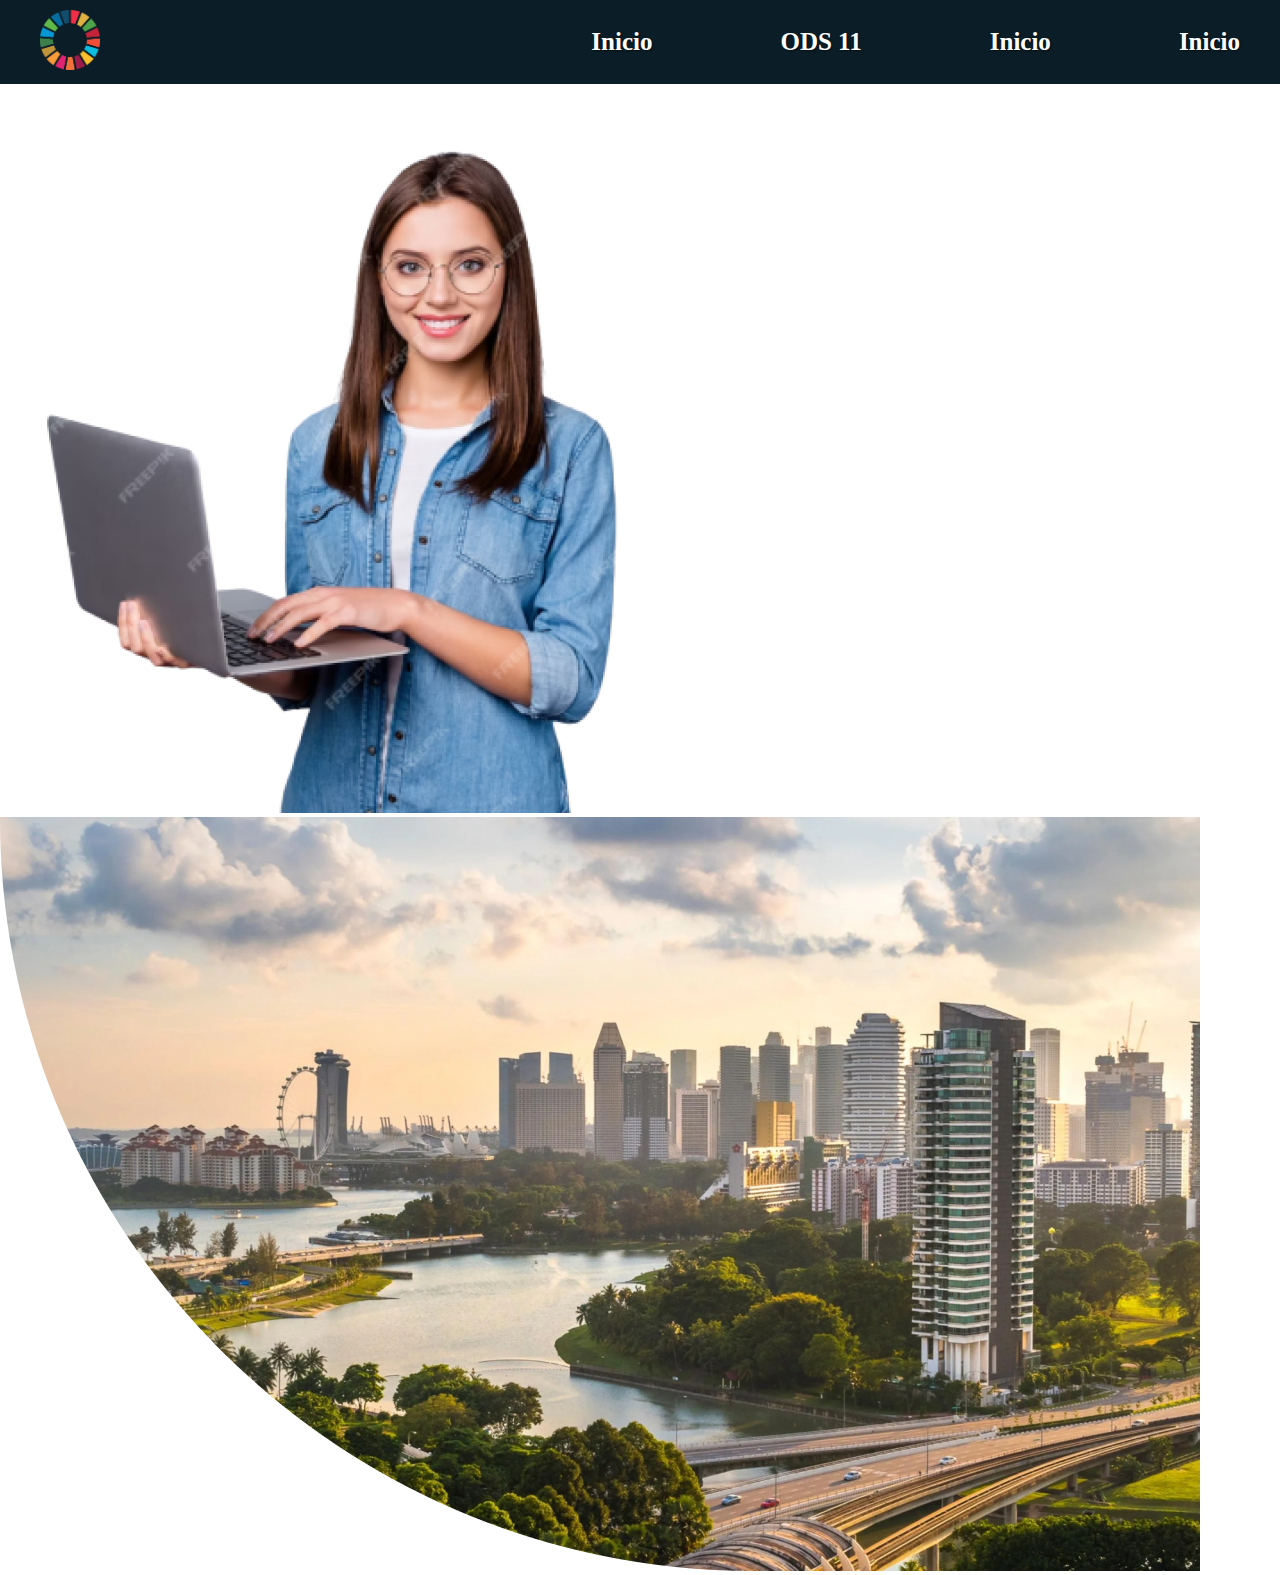
<file: reto-ods.html>
<!DOCTYPE html>
<html lang="es">

<head>
    <meta charset="UTF-8">
    <meta name="viewport" content="width=device-width, initial-scale=1.0">
    <link rel="shortcut icon" href="./index-css/img/logoSC_bPng.png">
    <title>ODS-11</title>

    <link rel="preconnect" href="https://fonts.googleapis.com">
    <link rel="preconnect" href="https://fonts.gstatic.com" crossorigin>
    <link rel="stylesheet" href="reto-css/body.css">
    <link rel="stylesheet" href="reto-css/header.css">
</head>

<body>
    <header class="main-header">
        <div class="header-container">
            <div class="logo-header">
                <img src="index-css/img/ods_logo.png" alt="Logo ODS" class="header-logo">
            </div>
            <nav class="nav-menu">
                <ul>
                    <li><a href="#">Inicio</a></li>
                    <li><a href="#">ODS 11</a></li>
                    <li><a href="#">Inicio</a></li>
                    <li><a href="#">Inicio</a></li>
                </ul>
            </nav>
        </div>
    </header>

    <div class="image-container">
        <img src="reto-css/img/cliente.png" alt="Imagen de un cliente">
        <img src="reto-css/img/image 16.png" alt="Imagen de una ciudad">
    </div>
</body>

</html>
</file>
<file: reto-css/body.css>
body {
    margin: 0;
    padding: 0;
}
</file>
<file: reto-css/header.css>
.main-header {
    background-color: #0B1D26; 
    padding: 10px 40px;
    display: flex;
    justify-content: space-between;
    align-items: center;
}

.header-container {
    display: flex;
    align-items: center;
    width: 100%;
    justify-content: space-between;
}

.logo-header img {
    height: 60px; 
}

.nav-menu ul {
    display: flex;
    gap: 8rem; 
    list-style: none;
    margin: 0;
    padding: 0;
}

.nav-menu a {
    text-decoration: none;
    color: #fff;
    font-size: 25px; 
    font-weight: bold;
    text-shadow: 1px 1px 2px rgba(0, 0, 0, 0.5); 
    transition: color 0.3s;
}

.nav-menu a:hover {
    color: #f39c12; 
}
</file>
